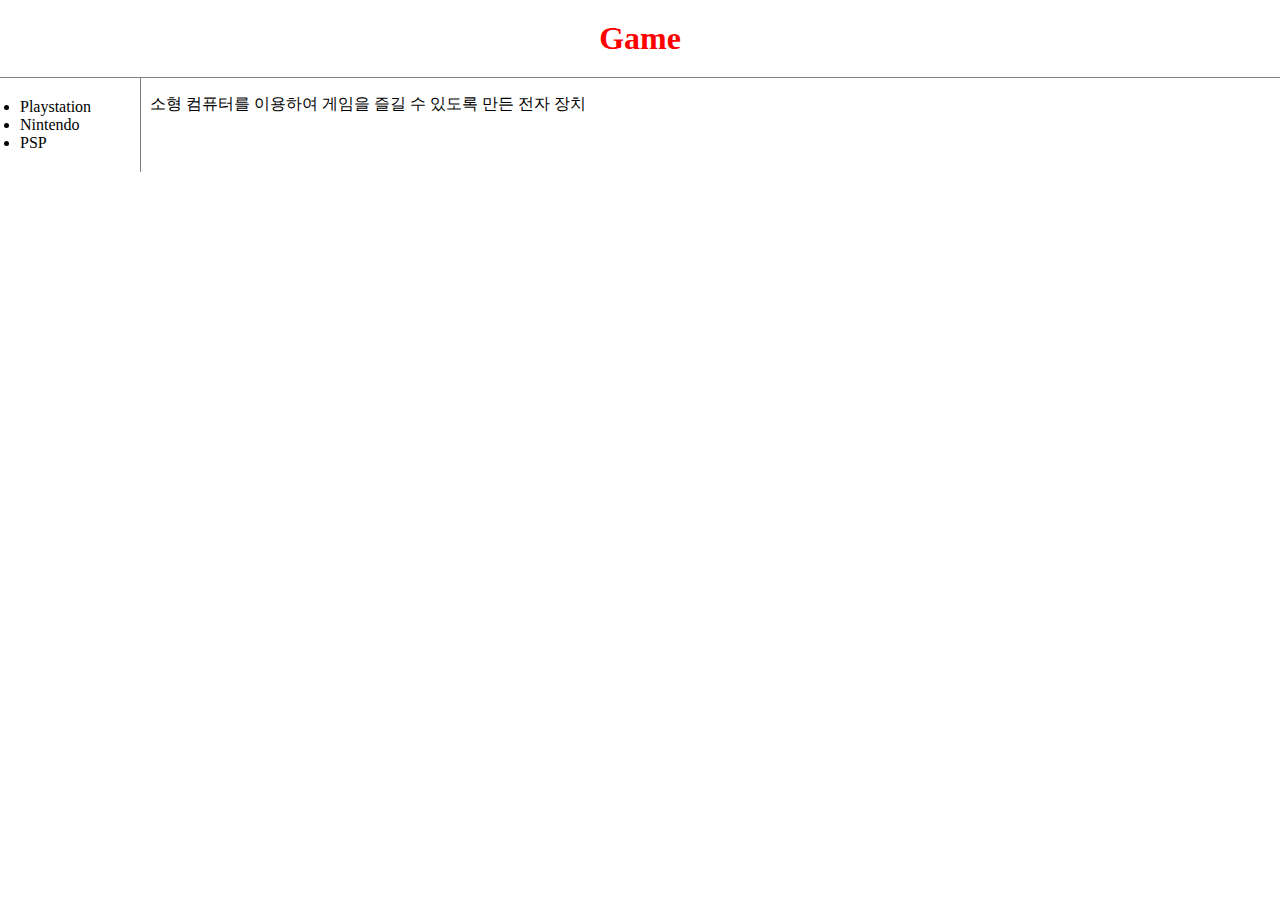
<file: index.html>
<!DOCTYPE html>
<html>
<head>
  <title>Game - Home</title>
  <meta charset="utf-8">
  <style>
  body{
    margin: 0;
  }
    #active {
      color:red;
    }
    #grid {
      display:grid;
      grid-template-columns: 100px 1fr;
    }
    #article {
      padding-left:50px;
    }
    a {
      color:black;
      text-decoration: none;
    }
    h1 {
      font-size: 60;
      text-align: center;
      border-bottom:1px solid gray;
      margin: 0;
      padding: 20px;
    }
    #grid ul{
      border-right: 1px solid gray;
      width : 100px;
      margin: 0;
      padding : 20px;
    }
    @media(max-width:620px){ /*가로 크기가 620보다 작을 경우*/
      #grid {
        display: block; /*목록과 글을 좌우로 나눈 것을 없앰*/
      }
      #grid ul{
        border-right: none; /* 목록과 글 사이의 선 삭제*/
      }
      h1 {
        border-bottom:none; /* h1과 밑에 글 사이의 선 삭*/
      }
    }
  </style>
</head>

<body>
<h1><a href="index.html" id="active">Game</a></h1>

<div id="grid">
  <ul>
    <li><a href="Playstation.html" >Playstation</a></li>
    <li><a href="Nintendo.html">Nintendo</a></li>
    <li><a href="PSP.html">PSP</a></li>
  </ul>
  <div id="article">
    <p>
        소형 컴퓨터를 이용하여 게임을 즐길 수 있도록 만든 전자 장치
    </p>
  </div>
</div>
</body>

</html>
</file>
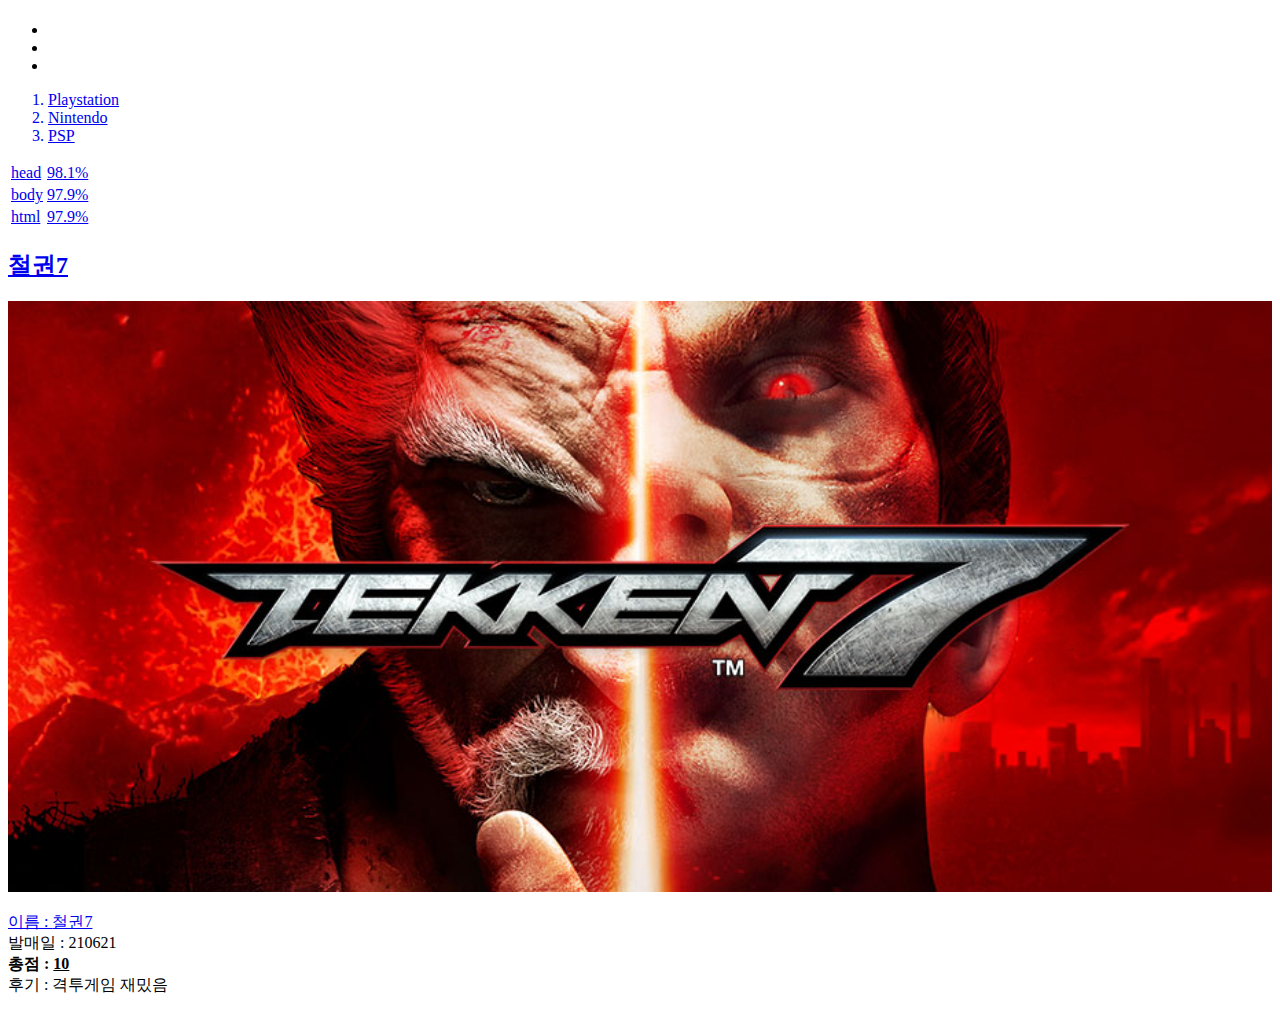
<file: 1.html>
<!DOCTYPE html>
<html>
<head>
  <title>Game List</title>
  <meta charset="utf-8">
</head>

<body>
<h1><a href="Game.html"Game<a></h1>
<ul>
  <li><a href="Playstation.html"Playstation</a></li>
  <li><a href="Nintendo.html"Nintendo</a></li>
  <li><a href="PSP.html"PSP</a></li>
</ul>

<ol>
  <li>Playstation</li>
  <li>Nintendo</li>
  <li>PSP</li>
</ol>

<table>
		<tr>
			<td>head</td>
			<td>98.1%</td>
		</tr>
		<tr>
			<td>body</td>
			<td>97.9%</td>
		</tr>
		<tr>
			<td>html</td>
			<td>97.9%</td>
		</tr>
</table>

<h2>철권7</h2>

<img src="Tekken7_main.jpg" width="100%">

<p>
이름 : <a href="https://namu.wiki/w/%EC%B2%A0%EA%B6%8C%207"
target="_blank" title="철권7 나무위">철권7</a> <br>
발매일 : 210621 <br>
<strong>총점 : <u>10</u></strong> <br>
후기 : 격투게임 재밌음 <br>
</p>
</body>

</html>
</file>
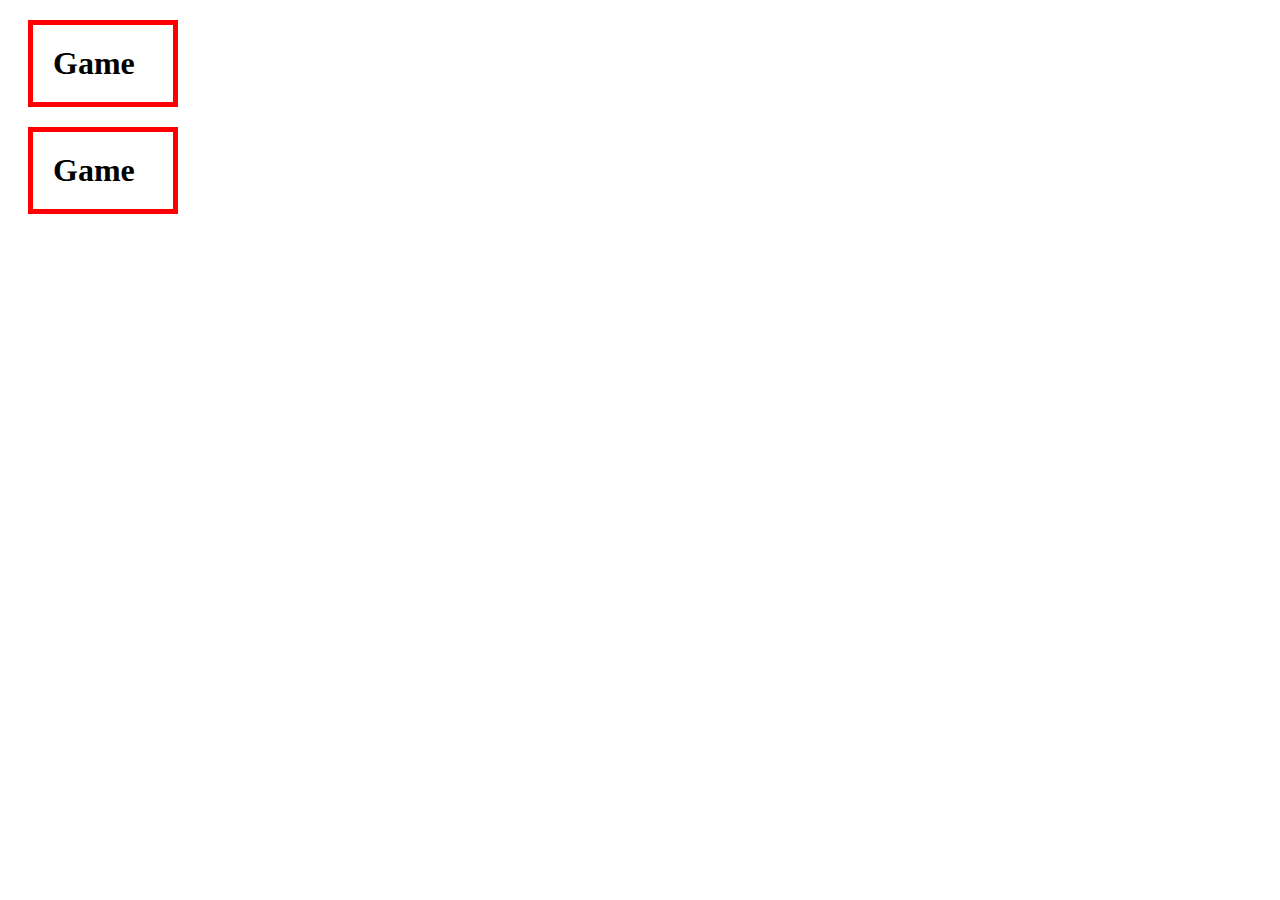
<file: box.html>
<!DOCTYPE html>
<html lang="en" dir="ltr">
  <head>
    <meta charset="utf-8">
    <title></title>
    <style>
    h1{
      border:5px solid red; /*테두리 생성, 두께 5px, 컬러 : 레드, 선종류 : 실선*/
      padding:20px; /*테두리와 content 사이의 간격*/
      margin:20px; /*테두리와 테두리 사이의 간격*/
      display:block; /*화면 전체를 쓴다는 뜻*/
      width:100px; /*테두리 크기가 변경됨*/
    } /*생성물 페이지의 오른쪽 클릭 > 검사 클릭*/
    </style>
  </head>
  <body>
    <h1>Game</h1>
    <h1>Game</h1>
  </body>
</html>
</file>
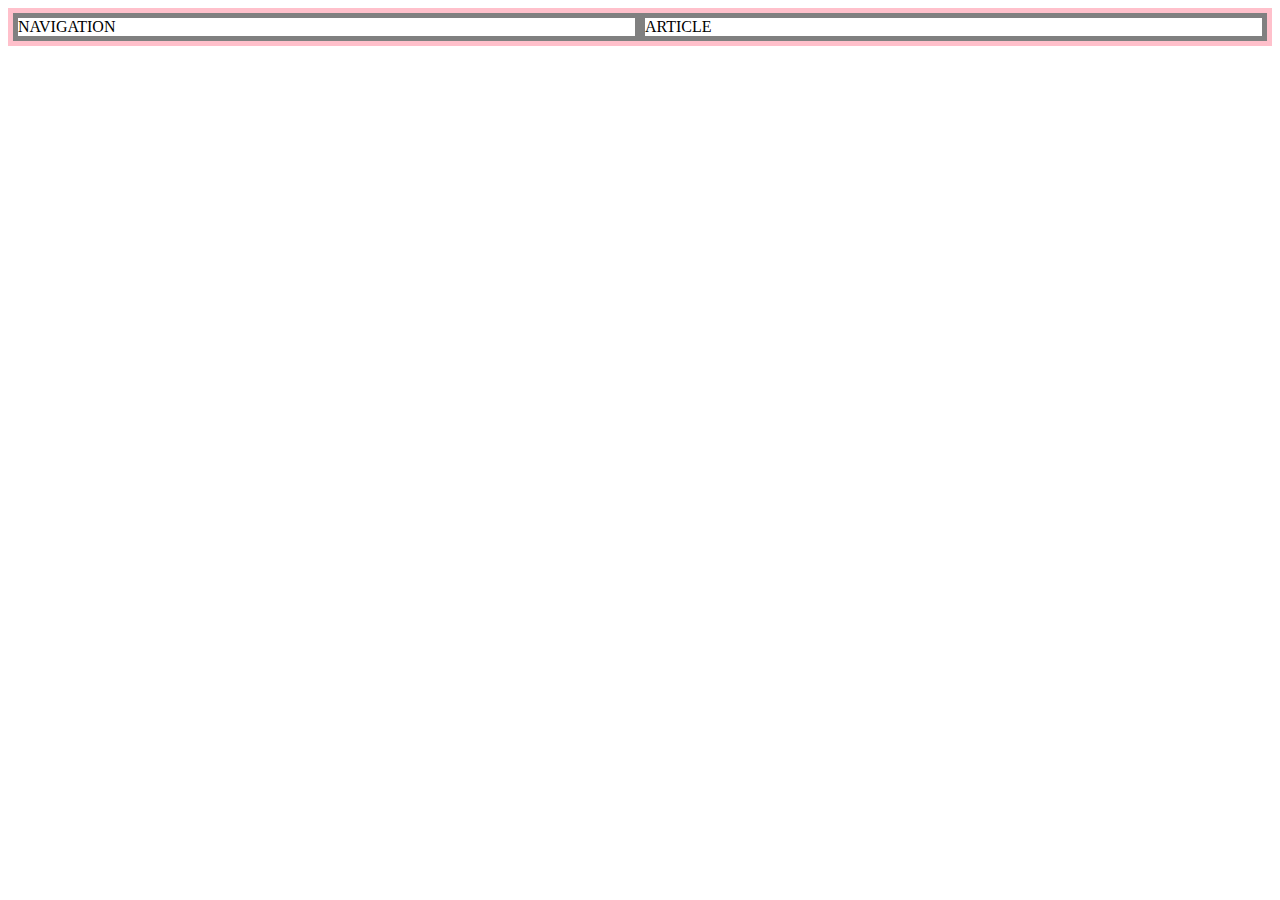
<file: grid.html>
<!DOCTYPE html>
<html>
  <head>
    <meta charset="utf-8">
    <title></title>
    <style>
      #grid{
        border:5px solid pink;
        display:grid;
        grid-template-columns: 1fr 1fr;
      }
      div{
        border:5px solid gray;
      }
    </style>
  </head>
  <body>
    <div  id="grid">
      <div>NAVIGATION</div>
      <div>ARTICLE</div>
    </div>
  </body>
</html>
</file>
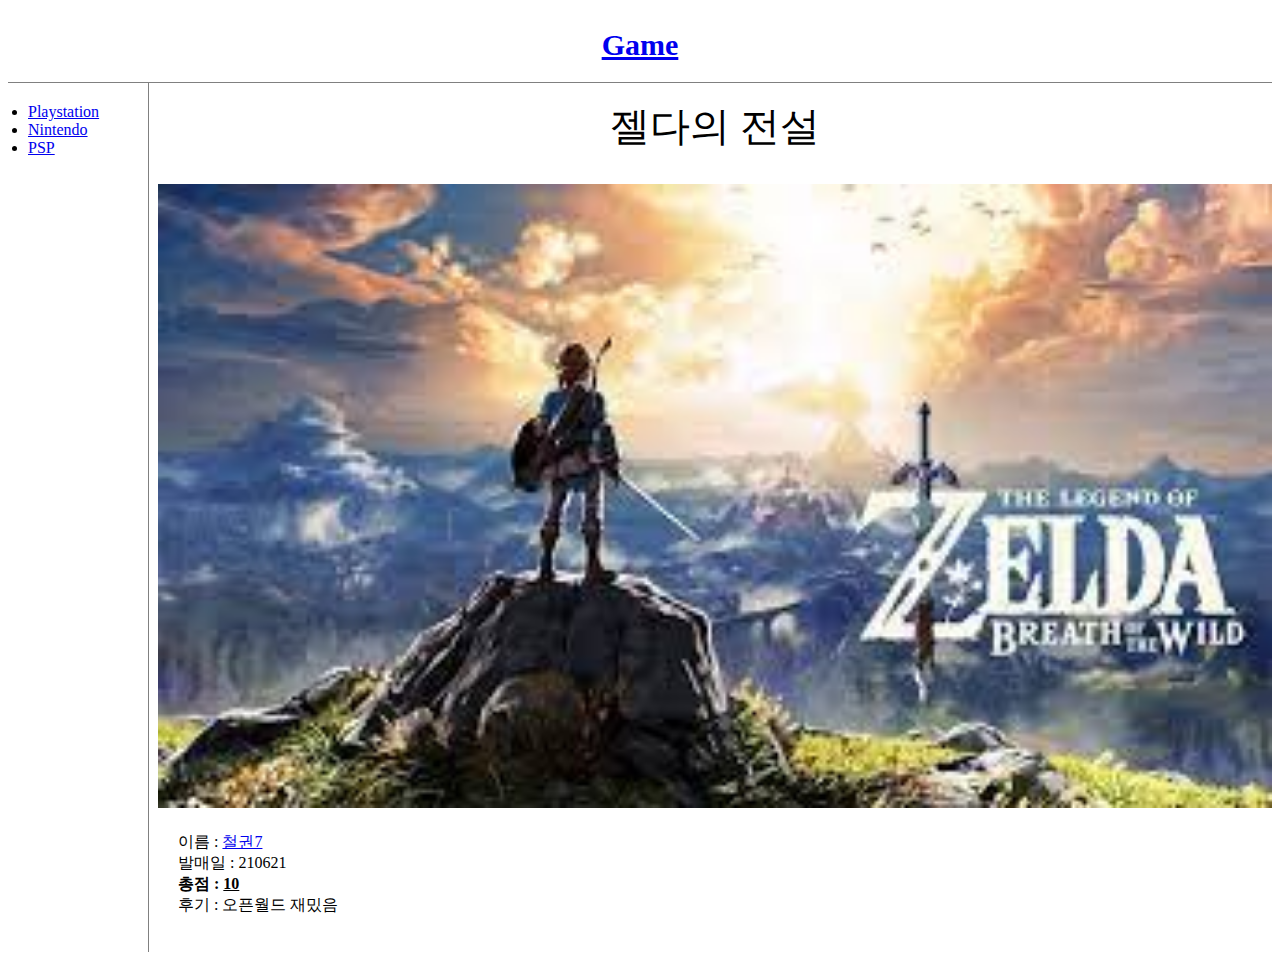
<file: Nintendo.html>
<!DOCTYPE html>
<html>
<head>
  <title>Nintendo Game List</title>
  <meta charset="utf-8">
  <link rel="stylesheet" href="style.css">
</head>

<body>
<h1><a href="index.html">Game</a></h1>
<div id="grid">
<ul>
  <li><a href="Playstation.html">Playstation</a></li>
  <li><a href="Nintendo.html">Nintendo</a></li>
  <li><a href="PSP.html">PSP</a></li>
</ul>

<div id="active">
<p>
<div class="font">젤다의 전설</div>
<img src="Zelda_main.jpg" width="100%">

<div class="info">
이름 : <a href="https://namu.wiki/w/%EC%A0%A4%EB%8B%A4%EC%9D%98%20%EC%A0%84%EC%84%A4%20%EB%B8%8C%EB%A0%88%EC%8A%A4%20%EC%98%A4%EB%B8%8C%20%EB%8D%94%20%EC%99%80%EC%9D%BC%EB%93%9C"
target="_blank" title="젤다의 전설 브레스 오브 더 와일드 나무위키">철권7</a> <br>
발매일 : 210621 <br>
<strong>총점 : <u>10</u></strong> <br>
후기 : 오픈월드 재밌음 <br>
</div>
</p>
<p>
  <div id="disqus_thread"></div>
  <script>
      /**
      *  RECOMMENDED CONFIGURATION VARIABLES: EDIT AND UNCOMMENT THE SECTION BELOW TO INSERT DYNAMIC VALUES FROM YOUR PLATFORM OR CMS.
      *  LEARN WHY DEFINING THESE VARIABLES IS IMPORTANT: https://disqus.com/admin/universalcode/#configuration-variables    */
      /*
      var disqus_config = function () {
      this.page.url = PAGE_URL;  // Replace PAGE_URL with your page's canonical URL variable
      this.page.identifier = PAGE_IDENTIFIER; // Replace PAGE_IDENTIFIER with your page's unique identifier variable
      };
      */
      (function() { // DON'T EDIT BELOW THIS LINE
      var d = document, s = d.createElement('script');
      s.src = 'https://game-list.disqus.com/embed.js';
      s.setAttribute('data-timestamp', +new Date());
      (d.head || d.body).appendChild(s);
      })();
  </script>
  <noscript>Please enable JavaScript to view the <a href="https://disqus.com/?ref_noscript">comments powered by Disqus.</a></noscript>
  </p>
  <p>
    <!--Start of Tawk.to Script-->
  <script type="text/javascript">
  var Tawk_API=Tawk_API||{}, Tawk_LoadStart=new Date();
  (function(){
  var s1=document.createElement("script"),s0=document.getElementsByTagName("script")[0];
  s1.async=true;
  s1.src='https://embed.tawk.to/60d28bed65b7290ac637626a/1f8r756hl';
  s1.charset='UTF-8';
  s1.setAttribute('crossorigin','*');
  s0.parentNode.insertBefore(s1,s0);
  })();
  </script>

</P>
</div>
</div>
</body>

</html>
</file>
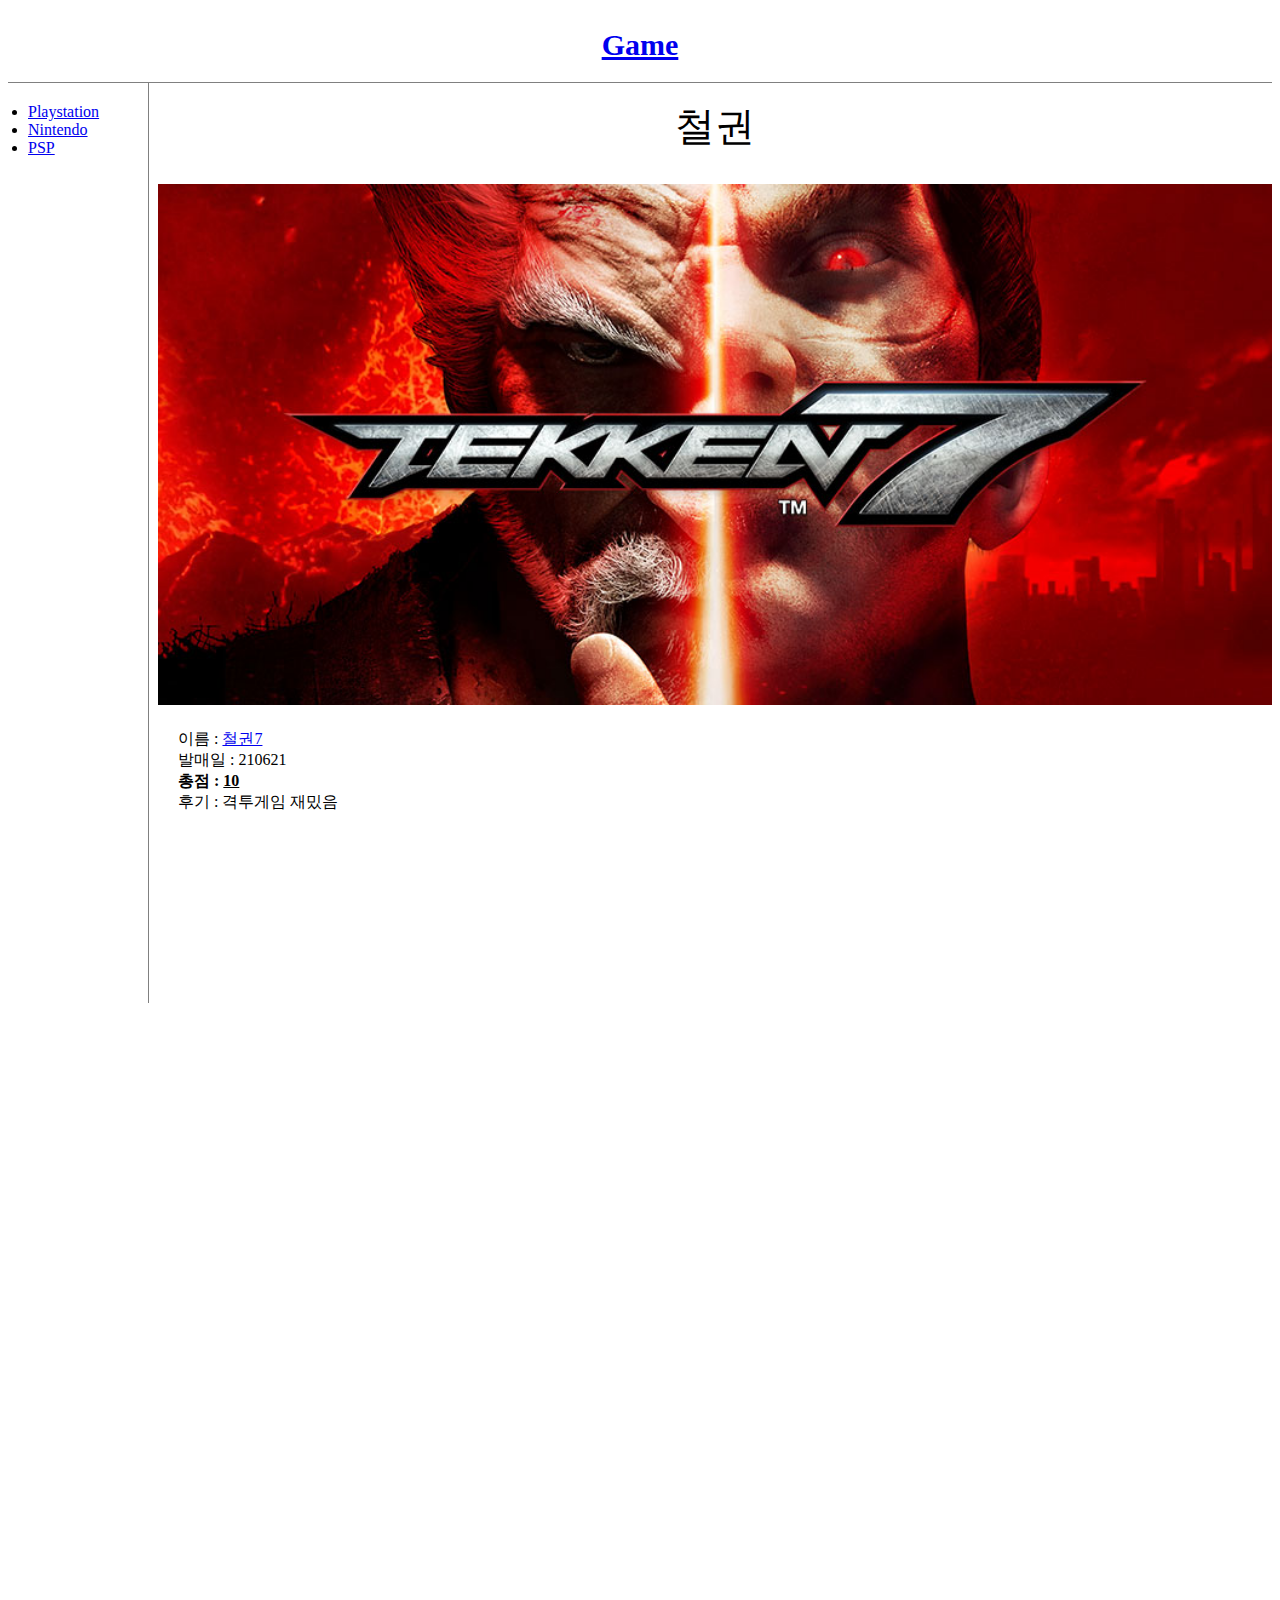
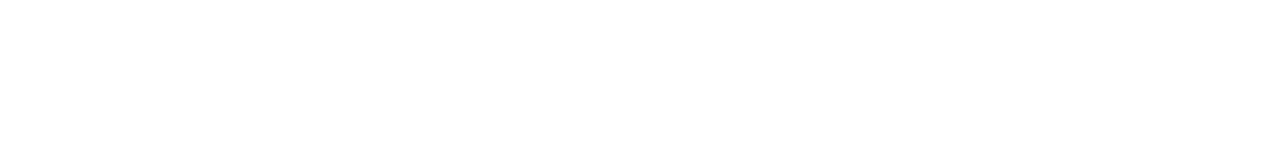
<file: Playstation.html>
<!DOCTYPE html>
<html>
<head>
  <title>Playstation Game List</title>
  <meta charset="utf-8">
  <link rel="stylesheet" href="style.css">
</head>

<body>
  <h1><a href="index.html">Game</a></h1>
  <div id="grid">
  <ul>
    <li><a href="Playstation.html">Playstation</a></li>
    <li><a href="Nintendo.html">Nintendo</a></li>
    <li><a href="PSP.html">PSP</a></li>
  </ul>

    <div id="active">
    <p>
    <div class="font">철권</div>
    <img src="Tekken7_main.jpg" width="100%">
    <div class="info">
    이름 : <a href="https://namu.wiki/w/%EC%B2%A0%EA%B6%8C%207"
    target="_blank" title="철권7 나무위키">철권7</a> <br>
    발매일 : 210621 <br>
    <strong>총점 : <u>10</u></strong> <br>
    후기 : 격투게임 재밌음 <br>
  </div>
    <iframe width="100%" height="100%"src="https://www.youtube.com/embed/T2wlmka0wx4" title="YouTube video player" frameborder="0" allow="accelerometer; autoplay; clipboard-write; encrypted-media; gyroscope; picture-in-picture" allowfullscreen></iframe>
    </p>


  <p>
  <div id="disqus_thread"></div>
  <script>
      /**
      *  RECOMMENDED CONFIGURATION VARIABLES: EDIT AND UNCOMMENT THE SECTION BELOW TO INSERT DYNAMIC VALUES FROM YOUR PLATFORM OR CMS.
      *  LEARN WHY DEFINING THESE VARIABLES IS IMPORTANT: https://disqus.com/admin/universalcode/#configuration-variables    */
      /*
      var disqus_config = function () {
      this.page.url = PAGE_URL;  // Replace PAGE_URL with your page's canonical URL variable
      this.page.identifier = PAGE_IDENTIFIER; // Replace PAGE_IDENTIFIER with your page's unique identifier variable
      };
      */
      (function() { // DON'T EDIT BELOW THIS LINE
      var d = document, s = d.createElement('script');
      s.src = 'https://game-list.disqus.com/embed.js';
      s.setAttribute('data-timestamp', +new Date());
      (d.head || d.body).appendChild(s);
      })();
  </script>
  <noscript>Please enable JavaScript to view the <a href="https://disqus.com/?ref_noscript">comments powered by Disqus.</a></noscript>
  </p>
  <p>
    <!--Start of Tawk.to Script-->
  <script type="text/javascript">
  var Tawk_API=Tawk_API||{}, Tawk_LoadStart=new Date();
  (function(){
  var s1=document.createElement("script"),s0=document.getElementsByTagName("script")[0];
  s1.async=true;
  s1.src='https://embed.tawk.to/60d28bed65b7290ac637626a/1f8r756hl';
  s1.charset='UTF-8';
  s1.setAttribute('crossorigin','*');
  s0.parentNode.insertBefore(s1,s0);
  })();
  </script>
  <!--End of Tawk.to Script-->
  </p>
  </div>
  </div>
</body>

</html>
</file>
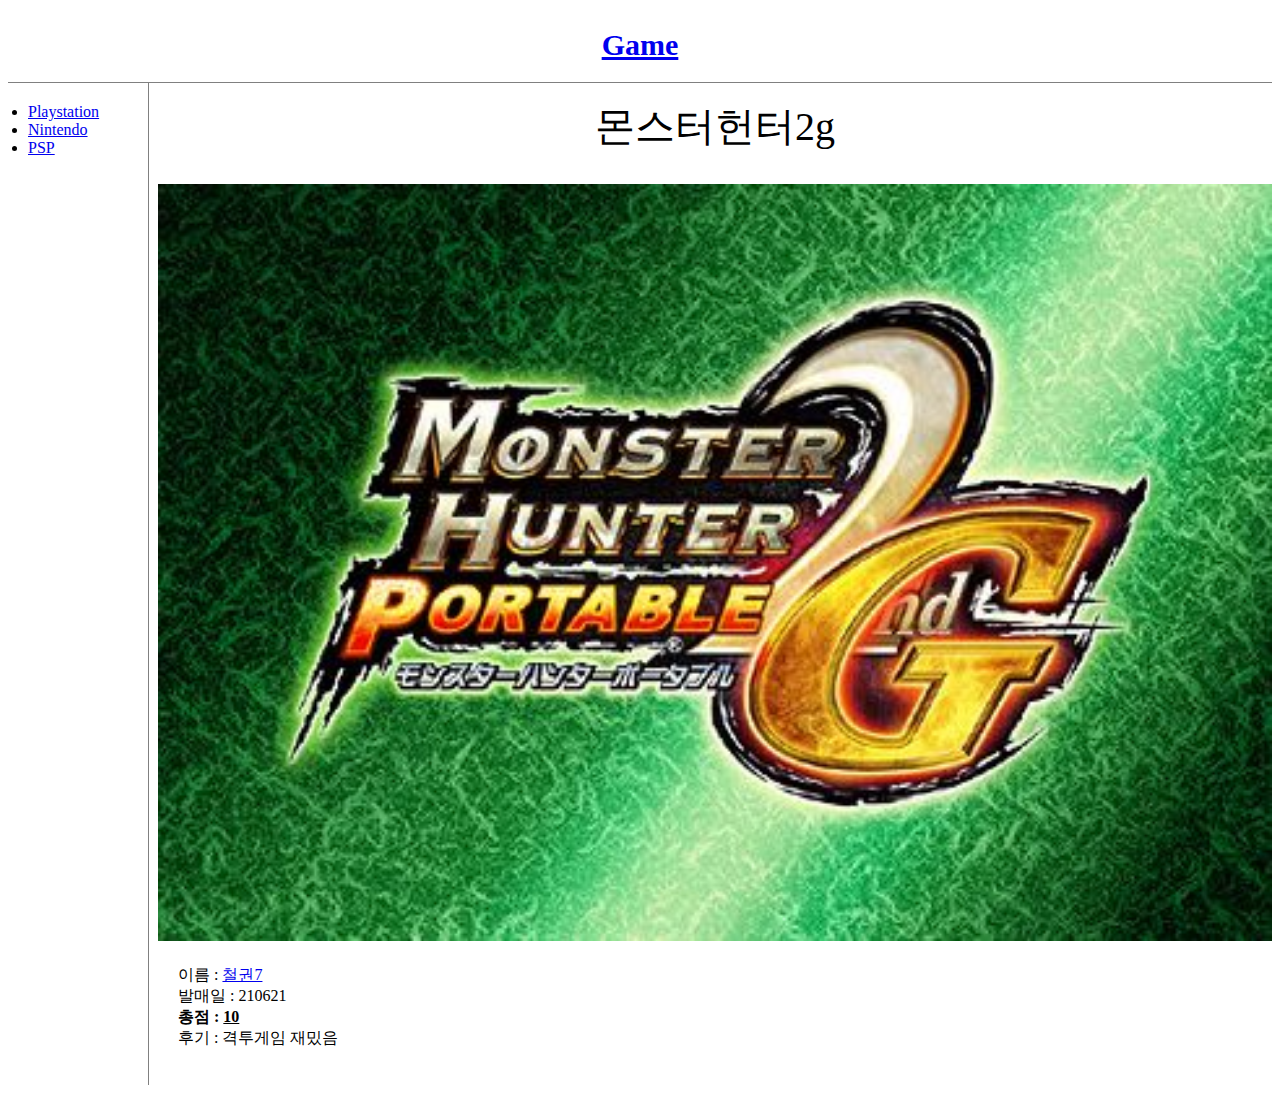
<file: PSP.html>
<!DOCTYPE html>
<html>
<head>
  <title>Game List</title>
  <meta charset="utf-8">
  <link rel="stylesheet" href="style.css">
</head>

<body>
<h1><a href="index.html">Game</a></h1>
<div id="grid">
<ul>
  <li><a href="Playstation.html">Playstation</a></li>
  <li><a href="Nintendo.html">Nintendo</a></li>
  <li><a href="PSP.html">PSP</a></li>
</ul>
<div id="active">
<p>
<div class="font">몬스터헌터2g</div>
<img src="MonsterHunter2g_main.jpg" width="100%">
<div class="info">
이름 : <a href="https://namu.wiki/w/%EB%AA%AC%EC%8A%A4%ED%84%B0%20%ED%97%8C%ED%84%B0%20%ED%8F%AC%ED%84%B0%EB%B8%94%20%EC%84%B8%EC%BB%A8%EB%93%9C%20G?from=%EB%AA%AC%EC%8A%A4%ED%84%B0%20%ED%97%8C%ED%84%B0%20%ED%8F%AC%ED%84%B0%EB%B8%94%20%EC%84%B8%EC%BB%A8%EB%93%9CG"
target="_blank" title="몬스터헌터2g 나무위키">철권7</a> <br>
발매일 : 210621 <br>
<strong>총점 : <u>10</u></strong> <br>
후기 : 격투게임 재밌음 <br>
</div>

</p>
<p>
  <div id="disqus_thread"></div>
  <script>
      /**
      *  RECOMMENDED CONFIGURATION VARIABLES: EDIT AND UNCOMMENT THE SECTION BELOW TO INSERT DYNAMIC VALUES FROM YOUR PLATFORM OR CMS.
      *  LEARN WHY DEFINING THESE VARIABLES IS IMPORTANT: https://disqus.com/admin/universalcode/#configuration-variables    */
      /*
      var disqus_config = function () {
      this.page.url = PAGE_URL;  // Replace PAGE_URL with your page's canonical URL variable
      this.page.identifier = PAGE_IDENTIFIER; // Replace PAGE_IDENTIFIER with your page's unique identifier variable
      };
      */
      (function() { // DON'T EDIT BELOW THIS LINE
      var d = document, s = d.createElement('script');
      s.src = 'https://game-list.disqus.com/embed.js';
      s.setAttribute('data-timestamp', +new Date());
      (d.head || d.body).appendChild(s);
      })();
  </script>
  <noscript>Please enable JavaScript to view the <a href="https://disqus.com/?ref_noscript">comments powered by Disqus.</a></noscript>
  </p>
  <p>
    <!--Start of Tawk.to Script-->
  <script type="text/javascript">
  var Tawk_API=Tawk_API||{}, Tawk_LoadStart=new Date();
  (function(){
  var s1=document.createElement("script"),s0=document.getElementsByTagName("script")[0];
  s1.async=true;
  s1.src='https://embed.tawk.to/60d28bed65b7290ac637626a/1f8r756hl';
  s1.charset='UTF-8';
  s1.setAttribute('crossorigin','*');
  s0.parentNode.insertBefore(s1,s0);
  })();
  </script>

</P>
</div>

</div>
</body>
</html>
</file>
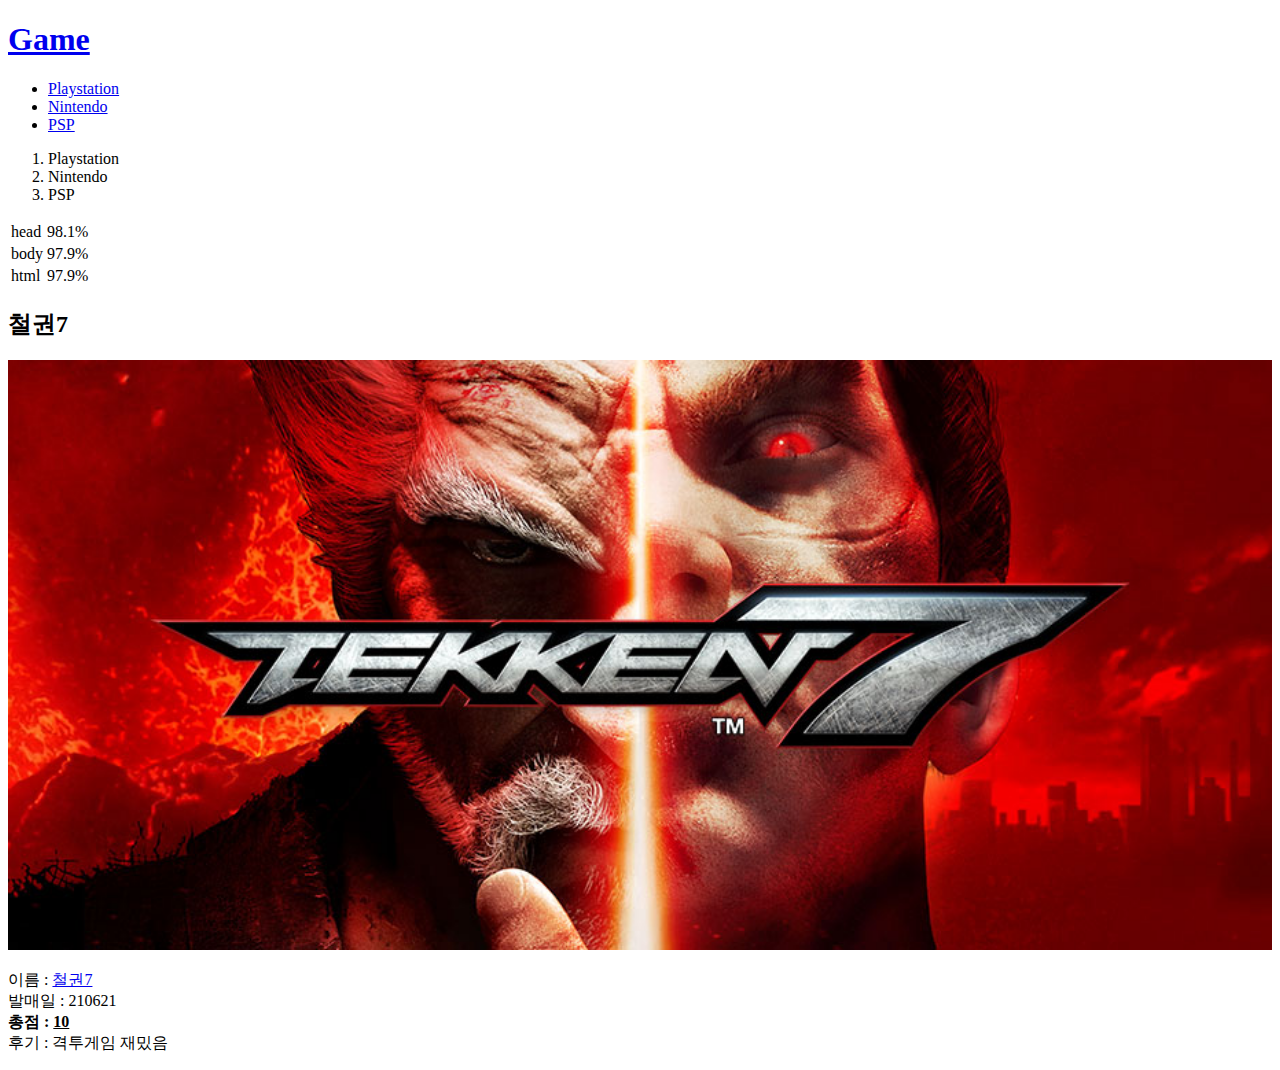
<file: test.html>
<!DOCTYPE html>
<html>
<head>
  <title>Game List</title>
  <meta charset="utf-8">
</head>

<body>
<h1><a href="Game.html">Game</a></h1>
<ul>
  <li><a href="Playstation.html">Playstation</a></li>
  <li><a href="Nintendo.html">Nintendo</a></li>
  <li><a href="PSP.html">PSP</a></li>
</ul>

<ol>
  <li>Playstation</li>
  <li>Nintendo</li>
  <li>PSP</li>
</ol>

<table>
		<tr>
			<td>head</td>
			<td>98.1%</td>
		</tr>
		<tr>
			<td>body</td>
			<td>97.9%</td>
		</tr>
		<tr>
			<td>html</td>
			<td>97.9%</td>
		</tr>
</table>

<h2>철권7</h2>

<img src="Tekken7_main.jpg" width="100%">

<p>
이름 : <a href="https://namu.wiki/w/%EC%B2%A0%EA%B6%8C%207"
target="_blank" title="철권7 나무위">철권7</a> <br>
발매일 : 210621 <br>
<strong>총점 : <u>10</u></strong> <br>
후기 : 격투게임 재밌음 <br>
</p>
</body>

</html>
</file>
<file: style.css>
#active {
  padding-left: 50px;
  margin: 0;
}

#grid {
  display:grid;
  grid-template-columns: 100px 1fr;
}
#grid ul{
  border-right: 1px solid gray;
  width : 100px;
  margin: 0;
  padding : 20px;
}

.font{
  text-align: center;
  font-size: 40px;
  padding-bottom: 30px;

}
.info{
  padding : 20px;
}
h1 {
  font-size: 30px;
  text-align: center;
  border-bottom:1px solid gray;
  margin: 0;
  padding: 20px;
}
</file>
